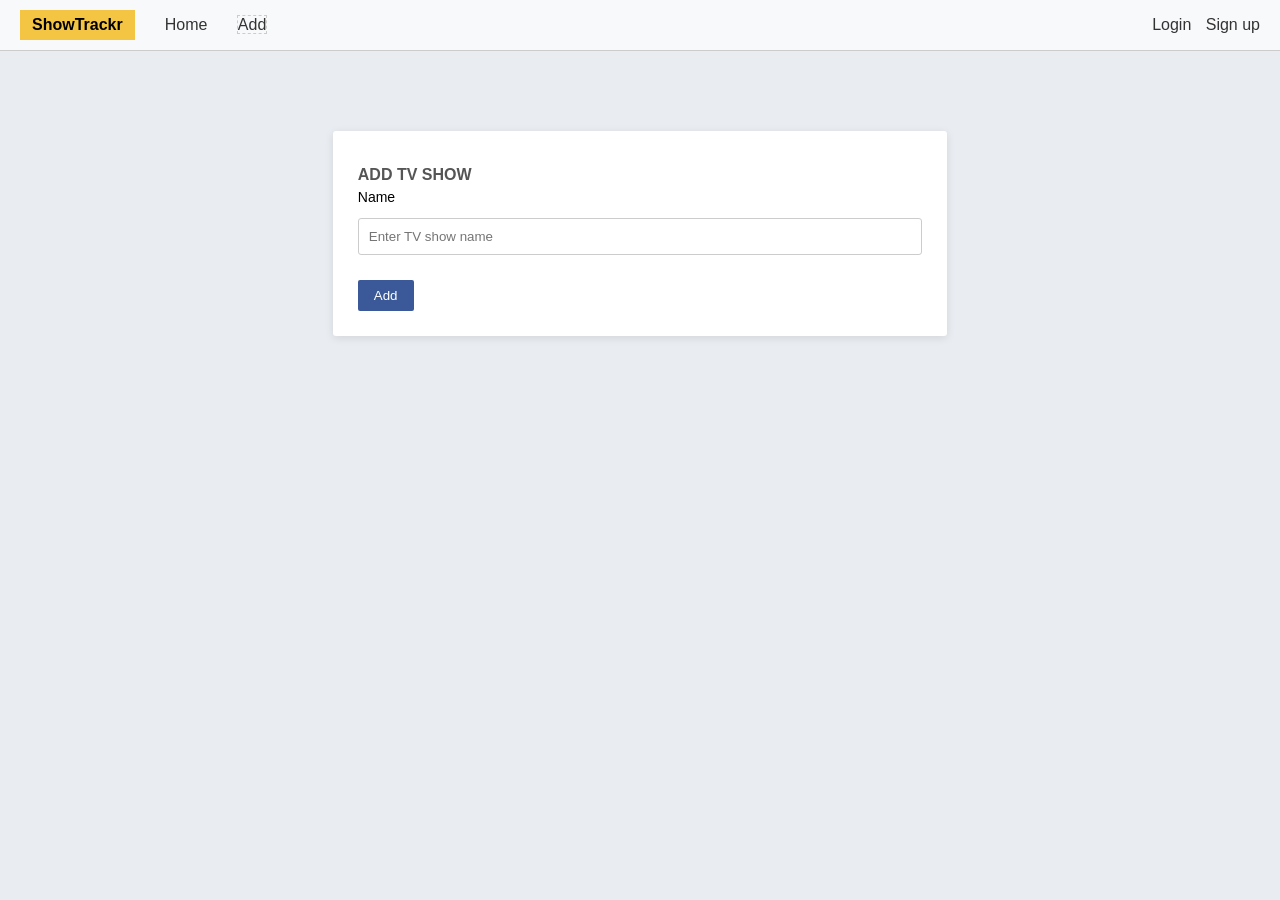
<file: add.html>
<!doctype html>
<html lang="en">
  <head>
    <meta charset="UTF-8" />
    <title>ShowTrackr</title>
    <link rel="stylesheet" href="CSS/style.css" />
  </head>

  <body>
    <header class="navbar">
      <div class="left">
        <div class="logo">ShowTrackr</div>

        <nav>
          <a href="index.html">Home</a>
          <a href="add.html" class="btn-outline">Add</a>
        </nav>
      </div>

      <div class="auth">
        <a href="login.html">Login</a>
        <a href="Signup .html">Sign up</a>
      </div>
    </header>

    <main class="container add-page">
      <div class="card add-card">
        <h3>ADD TV SHOW</h3>

        <label>Name</label>
        <input type="text" id="showName" placeholder="Enter TV show name" />

      
        <p id="message" style="margin: 10px 0"></p>

        <button id="addBtn">Add</button>
      </div>
    </main>

    <script src="JS/add.js"></script>
  </body>
</html>
</file>
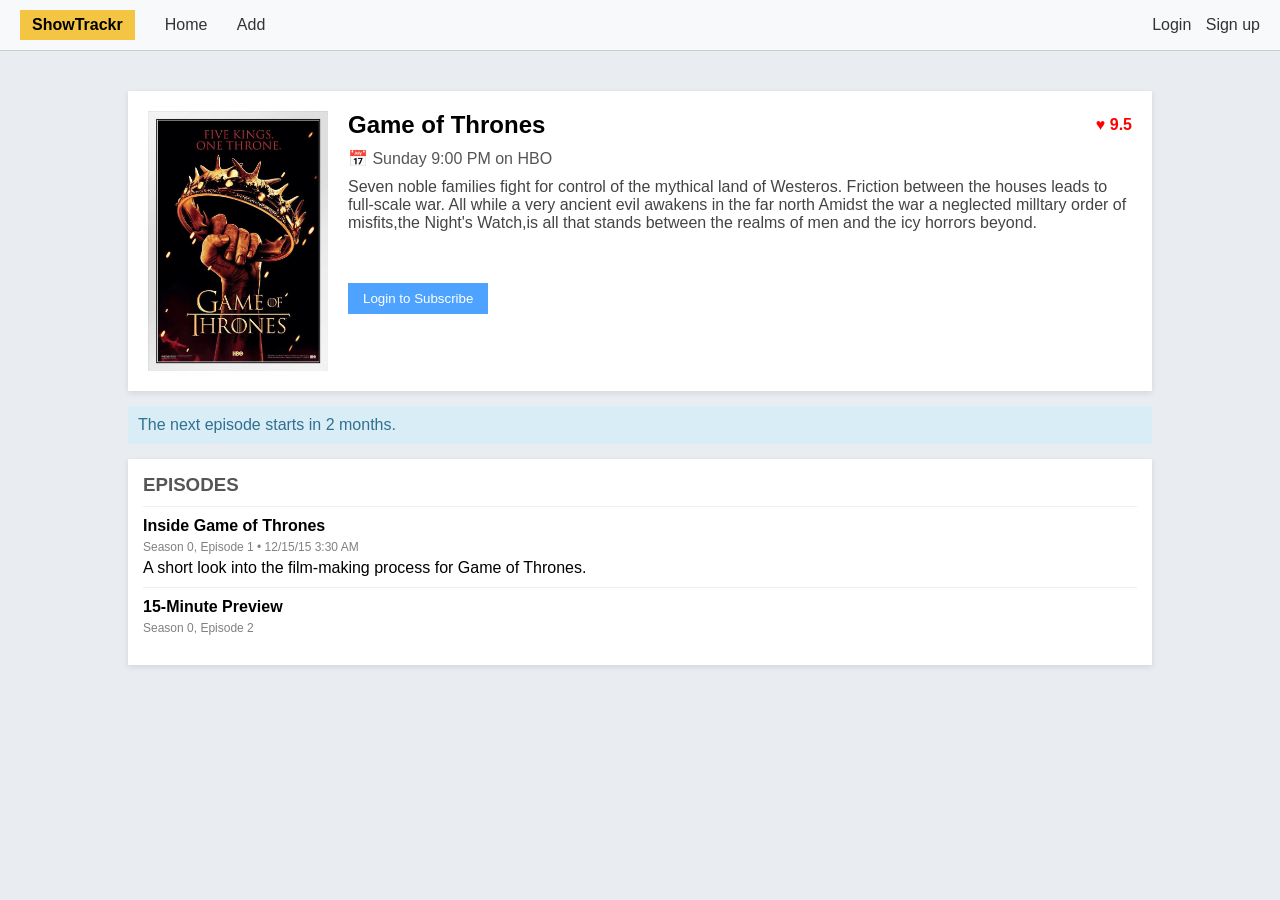
<file: detail.html>
<!doctype html>
<html lang="en">
  <head>
    <meta charset="UTF-8" />
    <title>ShowTrackr - Details</title>
    <link rel="stylesheet" href="CSS/style.css" />
  </head>

  <body>
    <header class="navbar">
      <div class="left">
        <div class="logo">ShowTrackr</div>

        <nav>
          <a href="index.html">Home</a>
          <a href="add.html">Add</a>
        </nav>
      </div>

      <div class="auth">
        <a href="login.html">Login</a>
        <a href="Signup .html">Sign up</a>
      </div>
    </header>

    <main class="container">
      <div class="show-card">
        <img src="assets/images/Game of thrones.jpg" />

        <div class="show-info">
          <div class="title-row">
            <h2>Game of Thrones</h2>
            <span class="rating">&#9829;  9.5</span>
          </div>

          <p class="schedule">&#128197;  Sunday 9:00 PM on HBO</p>

          <p class="description">
            Seven noble families fight for control of the mythical land of
            Westeros. Friction between the houses leads to full-scale war. All
            while a very ancient evil awakens in the far north Amidst the war a
            neglected milltary order of misfits,the Night's Watch,is all that
            stands between the realms of men and the icy horrors beyond.
          </p> <br><br>
          
          <button id="subscribeBtn" class="subscribe-btn">
            Login to Subscribe
          </button>
        </div>
      </div>

      <div class="info-box">The next episode starts in 2 months.</div>

      <div class="episodes">
        <h3>EPISODES</h3>

        <div class="episode">
          <h4>Inside Game of Thrones</h4>
          <p class="meta">Season 0, Episode 1 • 12/15/15 3:30 AM</p>
          <p>A short look into the film-making process for Game of Thrones.</p>
        </div>

        <div class="episode">
          <h4>15-Minute Preview</h4>
          <p class="meta">Season 0, Episode 2</p>
        </div>
      </div>
    </main>

  
    <script src="JS/detail.js"></script>
  </body>
</html>
</file>
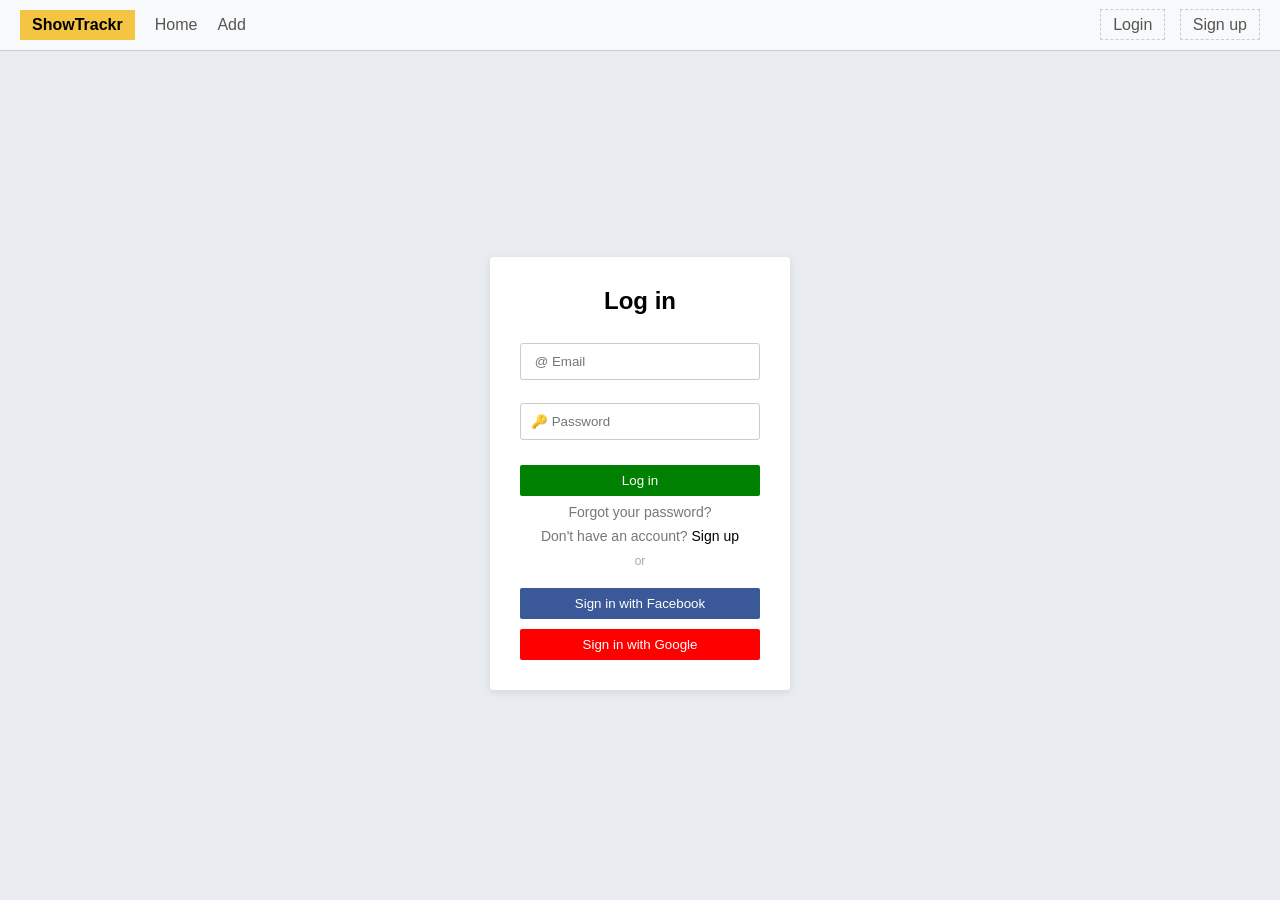
<file: login.html>
<!doctype html>
<html lang="en">
  <head>
    <meta charset="UTF-8" />
    <title>ShowTrackr Login</title>
    <link rel="stylesheet" href="CSS/style.css" />
  </head>

  <body>
    <div class="navbar">
      <div class="left">
        <div class="logo">ShowTrackr</div>

        <ul class="nav-links">
          <li><a href="index.html">Home</a></li>
          <li><a href="add.html">Add</a></li>
        </ul>
      </div>

      <div class="auth-links">
        <a href="login.html" class="btn-outline">Login</a>
        <a href="Signup .html">Sign up</a>
      </div>
    </div>

    <div class="container auth-page">
      <div class="card login-card">
        <h2>Log in</h2>

        <input type="email" id="email" placeholder=" &#64; Email" />
        <input type="password" id="password" placeholder="&#128273; Password" />

        <button class="btn-primary" id="loginBtn" style="background-color: green;">Log in</button>

        <p class="link">Forgot your password?</p>
        <p class="link">
          Don't have an account? <span id="signupLink">Sign up</span>
        </p>

        <div class="divider">or</div>

        <button class="btn-facebook">Sign in with Facebook</button>
        <button class="btn-google" style="background-color: red;">Sign in with Google</button>
      </div>
    </div>
    <script src="JS/data.js"></script>
    <script src="JS/login.js"></script>
  </body>
</html>
</file>
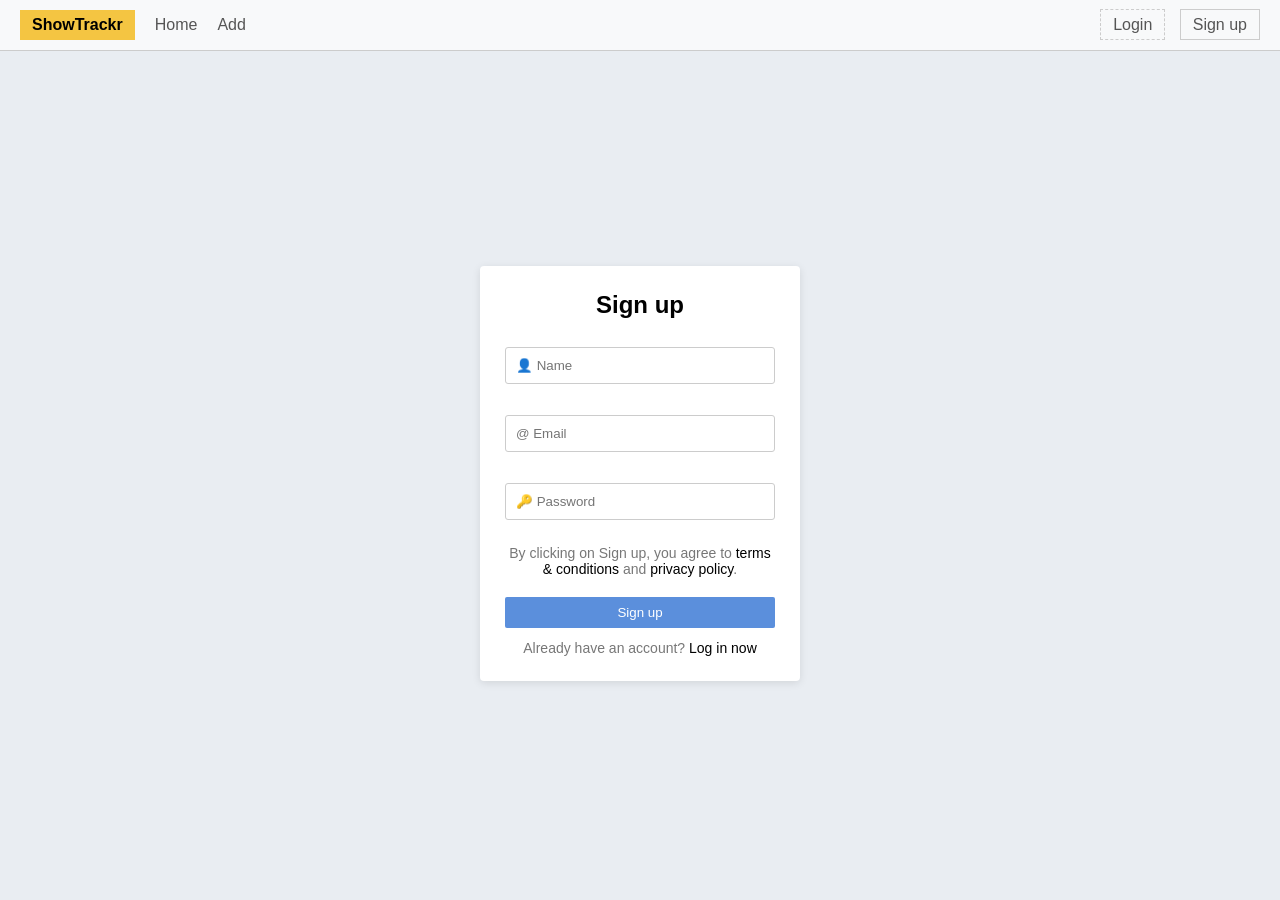
<file: Signup .html>
<!doctype html>
<html lang="en">
  <head>
    <meta charset="UTF-8" />
    <title>ShowTrackr - Sign Up</title>
    <link rel="stylesheet" href="CSS/style.css" />
  </head>

  <body>
    <div class="navbar">
      <div class="left">
        <div class="logo">ShowTrackr</div>

        <ul class="nav-links">
          <li><a href="index.html">Home</a></li>
          <li><a href="add.html">Add</a></li>
        </ul>
      </div>

      <div class="auth-links">
        <a href="login.html">Login</a>
        <a href="Signup .html" class="active">Sign up</a>
      </div>
    </div>

    <div class="container auth-page">
      <div class="card signup-card">
        <h2>Sign up</h2>

        
        <input type="text" id="name" placeholder="&#128100; Name" />
        <small id="nameError" class="error"></small>

        
        <input type="email" id="email" placeholder="&#64; Email" />
        <small id="emailError" class="error"></small>

       
        <input type="password" id="password" placeholder="&#128273; Password" />
        <small id="passwordError" class="error"></small>

        <p class="terms">
          By clicking on Sign up, you agree to
          <span>terms & conditions</span> and <span>privacy policy</span>.
        </p>

        <button class="btn-primary" id="signupBtn">Sign up</button>

        <p class="bottom-text">
          Already have an account? <span id="loginLink">Log in now</span>
        </p>
      </div>
    </div>

    <script src="JS/signup.js"></script>
  </body>
</html>
</file>
<file: CSS/style.css>
* {
  margin: 0;
  padding: 0;
  box-sizing: border-box;
  font-family: Arial, sans-serif;
}


body {
  background: #e9edf2;
}


.navbar {
  display: flex;
  justify-content: space-between;
  align-items: center;
  background: #f8f9fa;
  padding: 10px 20px;
  border-bottom: 1px solid #ccc;
}

.left {
  display: flex;
  align-items: center;
  margin-right: 15px;
}

.logo {
  background: #f4c542;
  padding: 6px 12px;
  font-weight: bold;
  margin-right: 20px;
}


nav a {
  margin: 0 10px;
  margin-right: 15px;
  text-decoration: none;
  color: #333;
}


.nav-links {
  list-style: none;
  display: flex;
  gap: 20px;
}

.nav-links a {
  text-decoration: none;
  color: #555;
}


.auth a {
  margin-left: 10px;
  text-decoration: none;
  color: #333;
}

.auth-links a {
  margin-left: 10px;
  padding: 6px 12px;
  border: 1px dashed #ccc;
  text-decoration: none;
  color: #555;
}

.auth-links .active {
  border-style: solid;
}



.container {
  width: 80%;
  margin: 40px auto;
}


.container.add-page {
  display: flex;
  justify-content: center;
  margin-top: 80px;
}


.container.auth-page {
  display: flex;
  justify-content: center;
  align-items: center;
  height: 85vh;
}




.card {
  background: white;
  padding: 25px;
  border-radius: 4px;
  box-shadow: 0 2px 8px rgba(0,0,0,0.1);
}


.card.add-card {
  width: 60%;
  border-radius: 3px;
}


.card.login-card {
  width: 300px;
  text-align: center;
  padding: 30px;
}


.card.signup-card {
  width: 320px;
  text-align: center;
}


.card h2 {
  margin-bottom: 20px;
}

.card h3 {
  margin-bottom: 20px;
  font-size: 14px;
  color: #555;
}

.card label {
  display: block;
  margin-bottom: 5px;
  font-size: 14px;
}

.card input {
  width: 100%;
  padding: 10px;
  margin: 8px 0 15px;
  border: 1px solid #ccc;
  border-radius: 3px;
}




.card button {
  background: #3b5998;
  color: white;
  border: none;
  padding: 8px 16px;
  border-radius: 2px;
  cursor: pointer;
}

.card button:hover {
  background: #3b5998;
}


.btn-primary {
  width: 100%;
  padding: 10px;
  background: #5cb85c;
  color: white;
  border: none;
  margin-top: 10px;
  cursor: pointer;
}


.signup-card .btn-primary {
  background: #5b8fdc;
}

.btn-facebook {
  width: 100%;
  padding: 10px;
  background: #3b5998;
  color: white;
  border: none;
  margin-top: 10px;
}

.btn-google {
  width: 100%;
  padding: 10px;
  background: #dd4b39;
  color: white;
  border: none;
  margin-top: 10px;
}

.btn-outline {
  border: 1px dashed #ccc;
}


.link {
  font-size: 12px;
  color: #777;
  margin: 8px 0;
}

.link span {
  color: #000;
  cursor: pointer;
}

.bottom-text {
  font-size: 12px;
  color: #777;
  margin-top: 12px;
}

.bottom-text span {
  color: #000;
  cursor: pointer;
}

.terms {
  font-size: 11px;
  color: #777;
  margin: 10px 0;
}

.terms span {
  color: #000;
  cursor: pointer;
}

.divider {
  margin: 10px 0;
  font-size: 12px;
  color: #aaa;
}


.show-card {
  display: flex;
  background: white;
  padding: 20px;
  box-shadow: 0 2px 6px rgba(0,0,0,0.1);
}

.show-card img {
  width: 180px;
  height: 260px;
  object-fit: cover;
  margin-right: 20px;
}

.show-info {
  flex: 1;
}

.title-row {
  display: flex;
  justify-content: space-between;
  align-items: center;
}

.rating {
  color: red;
  font-weight: bold;
}

.schedule {
  margin: 10px 0;
  color: #555;
}

.description {
  margin-bottom: 15px;
  color: #444;
}

.subscribe-btn {
  background: #4da3ff;
  color: white;
  border: none;
  padding: 8px 15px;
  cursor: pointer;
}

.info-box {
  background: #d9edf7;
  padding: 10px;
  margin: 15px 0;
  color: #31708f;
}


.episodes {
  background: white;
  padding: 15px;
  box-shadow: 0 2px 6px rgba(0,0,0,0.1);
}

.episodes h3 {
  margin-bottom: 10px;
  color: #555;
}

.episode {
  border-top: 1px solid #eee;
  padding: 10px 0;
}

.episode h4 {
  margin-bottom: 5px;
}

.meta {
  font-size: 12px;
  color: gray;
  margin-bottom: 5px;
}


.alphabet {
  text-align: center;
  padding: 15px;
  background: #fff;
  border-bottom: 1px solid #ddd;
}

.alphabet span {
  margin: 5px;
  cursor: pointer;
  color: #555;
}

.categories {
  text-align: center;
  padding: 10px;
  background: #fafafa;
}

.categories button {
  margin: 5px;
  padding: 6px 10px;
  border: 1px solid #ccc;
  background: #fff;
  cursor: pointer;
  border-radius: 4px;
}

.header-row {
  display: flex;
  justify-content: space-between;
  margin-bottom: 20px;
}

.header-row input {
  padding: 6px;
  border: 1px solid #ccc;
}


.grid {
  display: grid;
  grid-template-columns: repeat(4, 200px);
  gap: 20px;
  justify-content: center;
}

.card img {
  width: 100%;
  border-radius: 5px;
}

.card h3 {
  font-size: 16px;
  margin: 10px 0 5px;
}

.card p {
  font-size: 14px;
  color: #777;
}

.error {
  color: red;
  font-size: 12px;
  display: block;
  margin-bottom: 8px;
}
</file>
